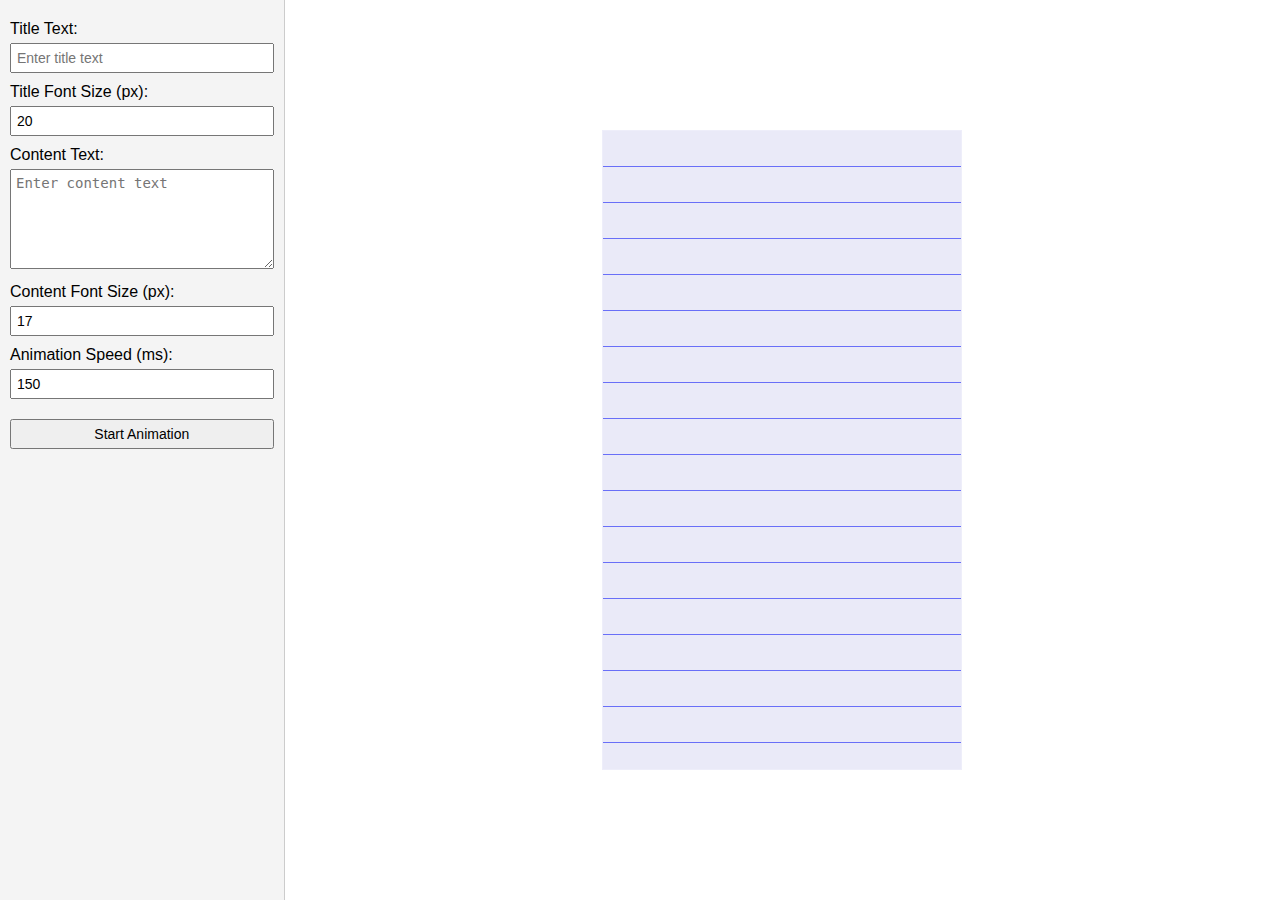
<file: demo/index.html>
<!DOCTYPE html>
<html lang="en">
<head>
    <meta charset="UTF-8">
    <meta name="viewport" content="width=device-width, initial-scale=1.0">
    <title>YouTube Short Video Size Canvas</title>
    <link rel="stylesheet" href="styles.css">
</head>
<body>
    <div class="container">
        <div class="controls">
            <label for="titleInput">Title Text:</label>
            <input type="text" id="titleInput" placeholder="Enter title text">
            <label for="titleFontSizeInput">Title Font Size (px):</label>
            <input type="number" id="titleFontSizeInput" value="20">
            
            <label for="contentInput">Content Text:</label>
            <textarea id="contentInput" placeholder="Enter content text"></textarea>

            <!-- <input type="text" id="contentInput" placeholder="Enter content text"> -->
            <label for="contentFontSizeInput">Content Font Size (px):</label>
            <input type="number" id="contentFontSizeInput" value="17">
            
            <label for="speedInput">Animation Speed (ms):</label>
            <input type="number" id="speedInput" value="150">
            <button id="startAnimation">Start Animation</button>
        </div>
        <div class="canvas">
            <div id="canvasContainer">
                <canvas id="myCanvas"></canvas>
                <div id="titleDiv" class="resizableDiv"></div>
                <div id="contentDiv" class="resizableDiv"></div>
            </div>
        </div>
    </div>
    <script src="script.js"></script>
</body>
</html>
</file>
<file: demo/styles.css>
* {
    margin: 0;
    padding: 0;
    box-sizing: border-box;
}
body {
    font-family: Arial, sans-serif;
}
.container {
    display: flex;
    height: 100vh;
    width: 100%;
    /* justify-content: space-between; */
}
.controls {
    width: 360px;
    padding: 10px;
    background-color: #f4f4f4;
    border-right: 1px solid #ccc;
}
.controls label {
    display: block;
    margin-top: 10px;
}
.controls input, .controls textarea, .controls button {
    width: 100%;
    margin-top: 5px;
    padding: 5px;
    font-size: 14px;
}
.controls button {
    margin-top: 20px;
}
.controls textarea {
    height: 100px; /* Adjust the height as needed */
    resize: vertical;
}
.canvas{
    display: flex;
    justify-content: center;
    align-items: center;
    width: 100%;
    height: 100%;
}
#canvasContainer {
    position: relative;
    width: 360px; /* Width for YouTube short video size */
    height: 640px; /* Height for YouTube short video size */
    border: 1px solid #eaeaf9;
    padding: 20px; /* Padding for the canvas container */
    overflow: hidden;
    background-color: #e5e5f7;
    opacity: 0.8;
    background-size: 36px 36px;
    background-image:  repeating-linear-gradient(0deg, #444cf7, #444cf7 1px, #e5e5f7 1px, #e5e5f7);
}
#canvasContainer canvas {
    position: absolute;
    top: 0;
    left: 0;
    width: 100%; /* Set canvas width to fill its container */
    height: 100%; /* Set canvas height to fill its container */
}
.resizableDiv {
    width: calc(100% - 0px); /* 100% minus padding */
    /* background-color: lightblue; */
    resize: both;
    overflow: auto;
    /* border: 1px solid black; */
    padding: 10px; /* Padding for the resizable div */
    box-sizing: border-box; /* Include padding and border in width and height calculation */
    opacity: 0; /* Start with invisible */
    animation: fadeIn 1s forwards; /* Animation for fade-in */
    transition: width 0.3s, height 0.3s; /* Smooth transitions for resizing */
    margin-top: 10px; /* Space between title and content */
}

@keyframes fadeIn {
    to {
        opacity: 1;
    }
}
#titleDiv{
    line-height: 2.2rem;
    color: blue;
}
#contentDiv{
    line-height: 2.2rem;
    margin-top: 20px;
}
</file>
